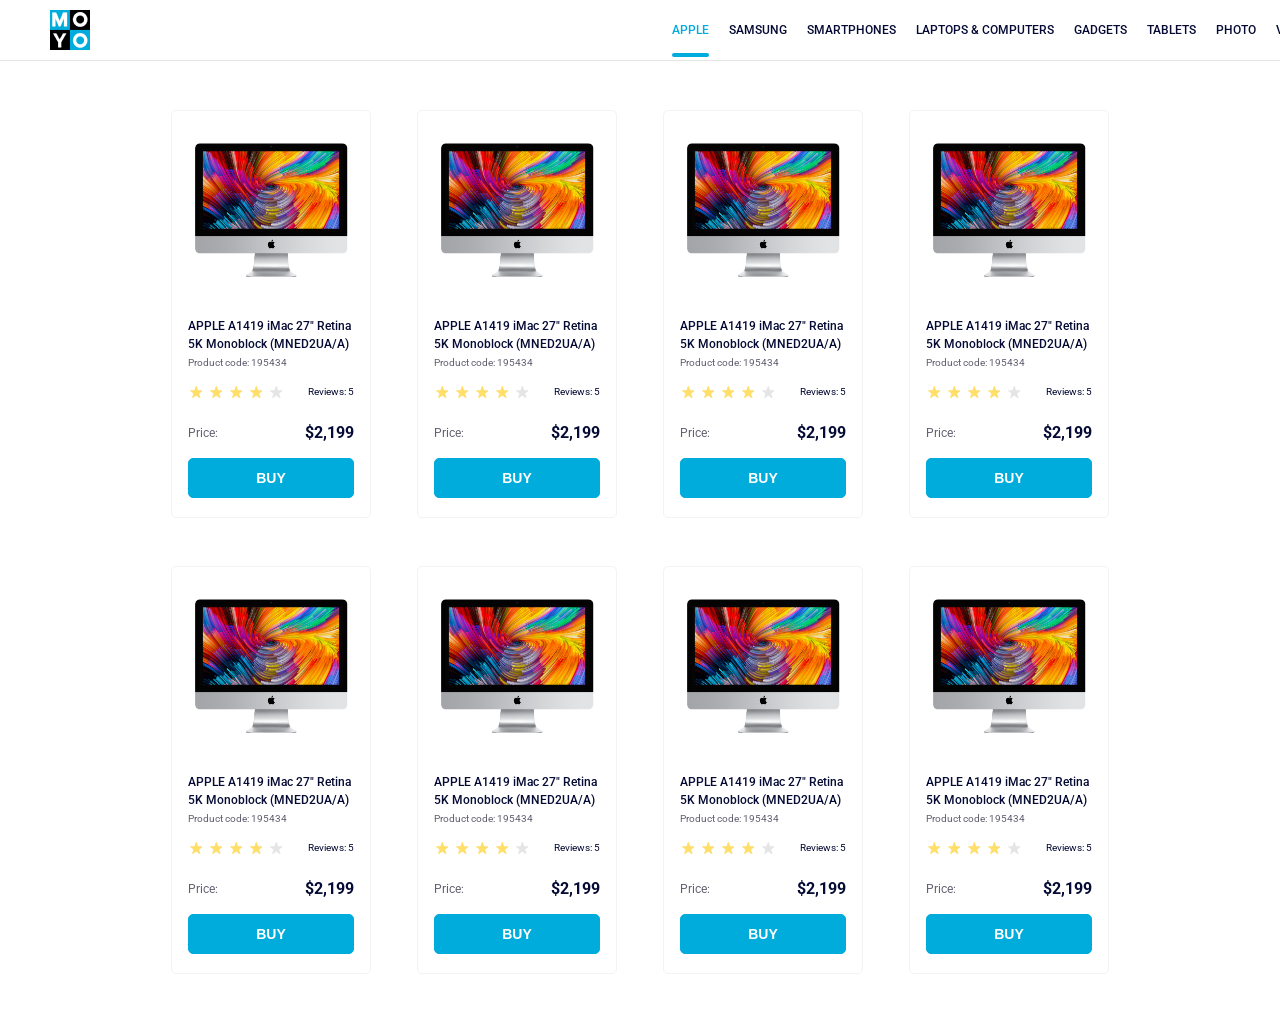
<file: index.html>
<!doctype html><html lang="en"><head><meta charset="utf-8"><meta name="viewport" content="width=device-width, initial-scale=1.0"><title>Catalog</title><link rel="preconnect" href="https://fonts.gstatic.com"><link href="https://fonts.googleapis.com/css2?family=Roboto:wght@400;500;700&display=swap" rel="stylesheet"><link rel="stylesheet" href="index.88b8b98c.css"><link rel="stylesheet" href="index.3e9b3f6a.css"><link rel="stylesheet" href="index.d4d81d6c.css"></head><body> <header class="header"> <div class="container"> <a href="#" class="container__logo"> <img src="logo.eddae0ff.png" alt="Moyo"> </a> <nav class="container__nav"> <ul> <li> <a class="container__link is-active" href="#"> Apple </a> </li> <li> <a class="container__link" href="#"> Samsung </a> </li> <li> <a class="container__link" href="#"> Smartphones </a> </li> <li> <a class="container__link" href="#" data-qa="nav-hover"> Laptops & Computers </a> </li> <li> <a class="container__link" href="#"> Gadgets </a> </li> <li> <a class="container__link" href="#"> Tablets </a> </li> <li> <a class="container__link" href="#"> Photo </a> </li> <li> <a class="container__link" href="#"> Video </a> </li> </ul> </nav> </div> </header> <main> <section class="catalog"> <div class="catalog__card" data-qa="card"> <img src="imac.202c52ff.jpeg" class="catalog__card-image" alt="mac"> <div class="catalog__card-content"> <div class="catalog__card-text"> APPLE A1419 iMac 27" Retina 5K Monoblock (MNED2UA/A) </div> <p class="catalog__card-code">Product code: 195434</p> <div class="stars stars--1"> <div class="stars__star"></div> <div class="stars__star"></div> <div class="stars__star"></div> <div class="stars__star"></div> <div class="stars__star"></div> <div class="stars__reviews">Reviews: 5</div> </div> <div class="catalog__card-price"> <p class="catalog__price-text">Price:</p> <p class="catalog__price-money">$2,199</p> </div> <button class="catalog__card-button" data-qa="card-hover"> Buy </button> </div> </div> <div class="catalog__card"> <img src="imac.202c52ff.jpeg" class="catalog__card-image" alt="mac"> <div class="catalog__card-content"> <div class="catalog__card-text"> APPLE A1419 iMac 27" Retina 5K Monoblock (MNED2UA/A) </div> <p class="catalog__card-code">Product code: 195434</p> <div class="stars stars--1"> <div class="stars__star"></div> <div class="stars__star"></div> <div class="stars__star"></div> <div class="stars__star"></div> <div class="stars__star"></div> <div class="stars__reviews">Reviews: 5</div> </div> <div class="catalog__card-price"> <p class="catalog__price-text">Price:</p> <p class="catalog__price-money">$2,199</p> </div> <button class="catalog__card-button" data-qa="card-hover"> Buy </button> </div> </div> <div class="catalog__card"> <img src="imac.202c52ff.jpeg" class="catalog__card-image" alt="mac"> <div class="catalog__card-content"> <div class="catalog__card-text"> APPLE A1419 iMac 27" Retina 5K Monoblock (MNED2UA/A) </div> <p class="catalog__card-code">Product code: 195434</p> <div class="stars stars--1"> <div class="stars__star"></div> <div class="stars__star"></div> <div class="stars__star"></div> <div class="stars__star"></div> <div class="stars__star"></div> <div class="stars__reviews">Reviews: 5</div> </div> <div class="catalog__card-price"> <p class="catalog__price-text">Price:</p> <p class="catalog__price-money">$2,199</p> </div> <button class="catalog__card-button" data-qa="card-hover"> Buy </button> </div> </div> <div class="catalog__card"> <img src="imac.202c52ff.jpeg" class="catalog__card-image" alt="mac"> <div class="catalog__card-content"> <div class="catalog__card-text"> APPLE A1419 iMac 27" Retina 5K Monoblock (MNED2UA/A) </div> <p class="catalog__card-code">Product code: 195434</p> <div class="stars stars--1"> <div class="stars__star"></div> <div class="stars__star"></div> <div class="stars__star"></div> <div class="stars__star"></div> <div class="stars__star"></div> <div class="stars__reviews">Reviews: 5</div> </div> <div class="catalog__card-price"> <p class="catalog__price-text">Price:</p> <p class="catalog__price-money">$2,199</p> </div> <button class="catalog__card-button" data-qa="card-hover"> Buy </button> </div> </div> <div class="catalog__card"> <img src="imac.202c52ff.jpeg" class="catalog__card-image" alt="mac"> <div class="catalog__card-content"> <div class="catalog__card-text"> APPLE A1419 iMac 27" Retina 5K Monoblock (MNED2UA/A) </div> <p class="catalog__card-code">Product code: 195434</p> <div class="stars stars--1"> <div class="stars__star"></div> <div class="stars__star"></div> <div class="stars__star"></div> <div class="stars__star"></div> <div class="stars__star"></div> <div class="stars__reviews">Reviews: 5</div> </div> <div class="catalog__card-price"> <p class="catalog__price-text">Price:</p> <p class="catalog__price-money">$2,199</p> </div> <button class="catalog__card-button" data-qa="card-hover"> Buy </button> </div> </div> <div class="catalog__card"> <img src="imac.202c52ff.jpeg" class="catalog__card-image" alt="mac"> <div class="catalog__card-content"> <div class="catalog__card-text"> APPLE A1419 iMac 27" Retina 5K Monoblock (MNED2UA/A) </div> <p class="catalog__card-code">Product code: 195434</p> <div class="stars stars--1"> <div class="stars__star"></div> <div class="stars__star"></div> <div class="stars__star"></div> <div class="stars__star"></div> <div class="stars__star"></div> <div class="stars__reviews">Reviews: 5</div> </div> <div class="catalog__card-price"> <p class="catalog__price-text">Price:</p> <p class="catalog__price-money">$2,199</p> </div> <button class="catalog__card-button" data-qa="card-hover"> Buy </button> </div> </div> <div class="catalog__card"> <img src="imac.202c52ff.jpeg" class="catalog__card-image" alt="mac"> <div class="catalog__card-content"> <div class="catalog__card-text"> APPLE A1419 iMac 27" Retina 5K Monoblock (MNED2UA/A) </div> <p class="catalog__card-code">Product code: 195434</p> <div class="stars stars--1"> <div class="stars__star"></div> <div class="stars__star"></div> <div class="stars__star"></div> <div class="stars__star"></div> <div class="stars__star"></div> <div class="stars__reviews">Reviews: 5</div> </div> <div class="catalog__card-price"> <p class="catalog__price-text">Price:</p> <p class="catalog__price-money">$2,199</p> </div> <button class="catalog__card-button" data-qa="card-hover"> Buy </button> </div> </div> <div class="catalog__card"> <img src="imac.202c52ff.jpeg" class="catalog__card-image" alt="mac"> <div class="catalog__card-content"> <div class="catalog__card-text"> APPLE A1419 iMac 27" Retina 5K Monoblock (MNED2UA/A) </div> <p class="catalog__card-code">Product code: 195434</p> <div class="stars stars--1"> <div class="stars__star"></div> <div class="stars__star"></div> <div class="stars__star"></div> <div class="stars__star"></div> <div class="stars__star"></div> <div class="stars__reviews">Reviews: 5</div> </div> <div class="catalog__card-price"> <p class="catalog__price-text">Price:</p> <p class="catalog__price-money">$2,199</p> </div> <button class="catalog__card-button" data-qa="card-hover"> Buy </button> </div> </div> </section> </main> </body></html>
</file>
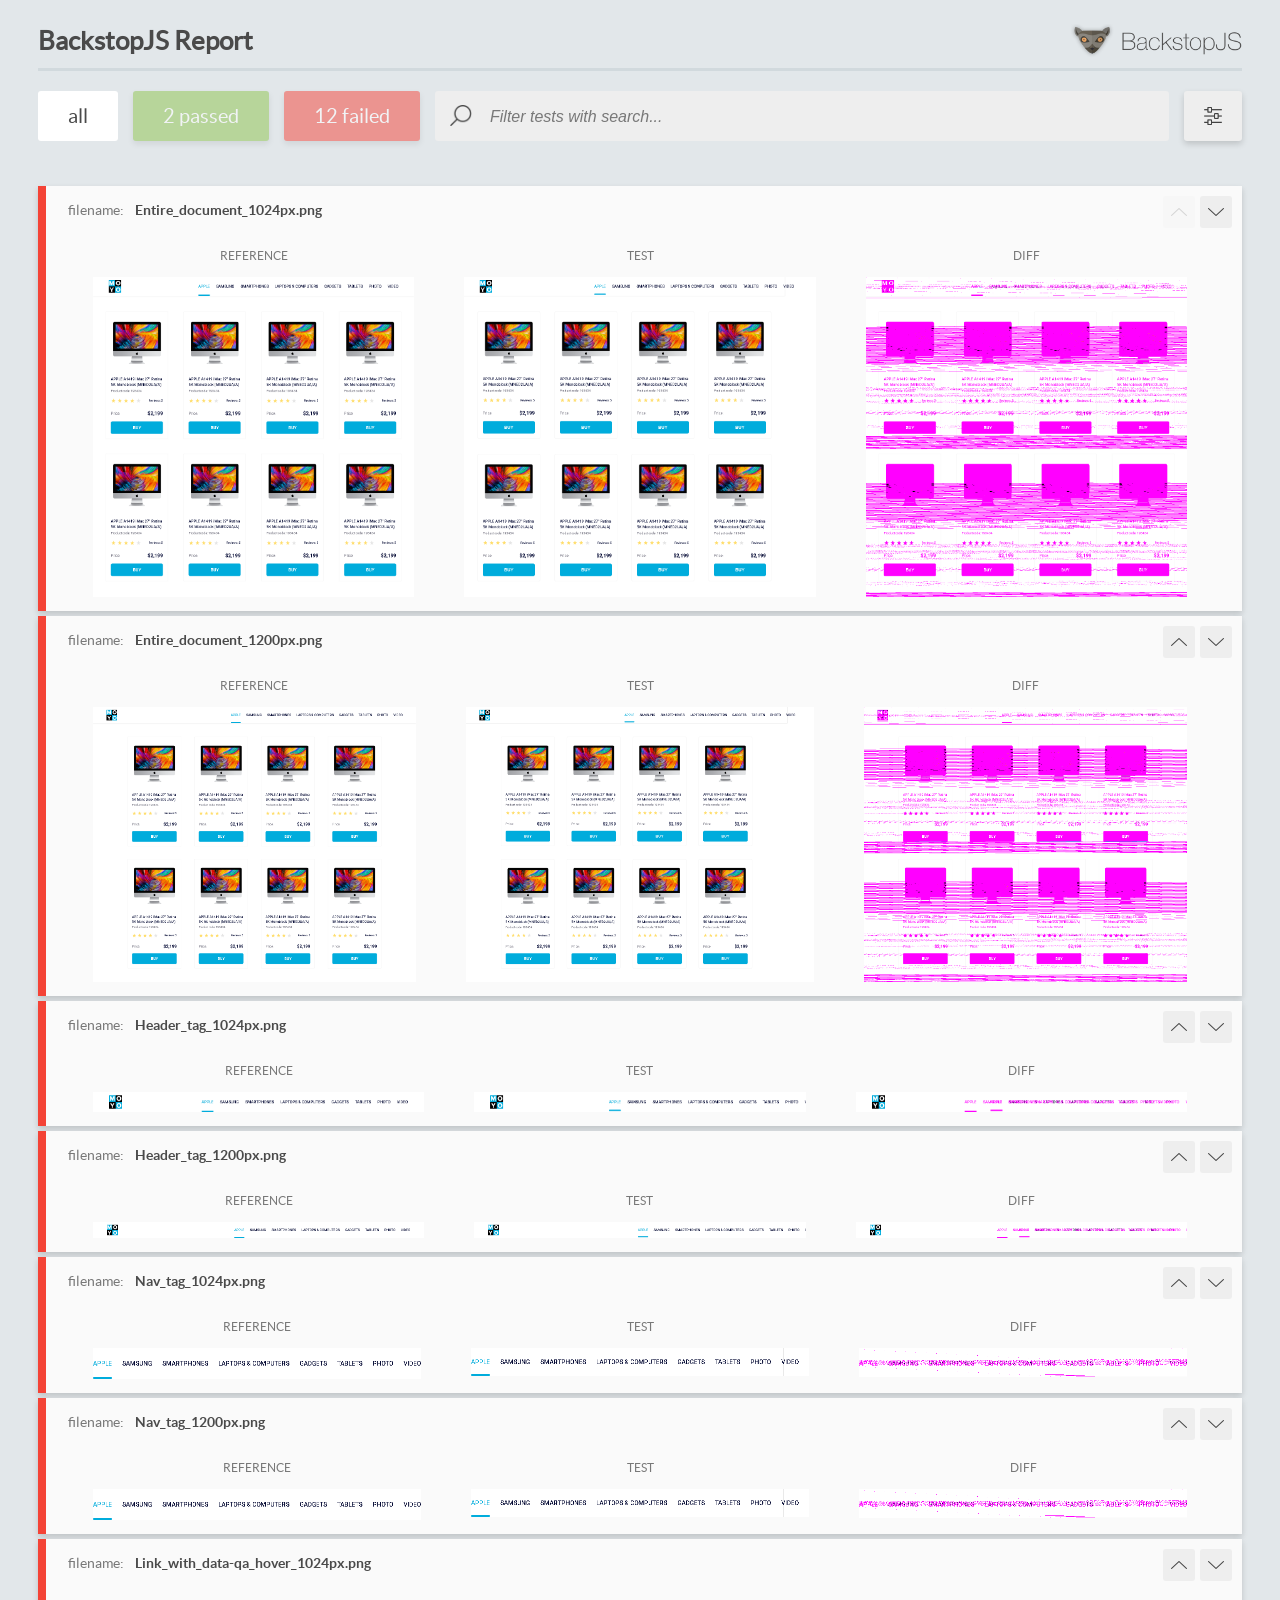
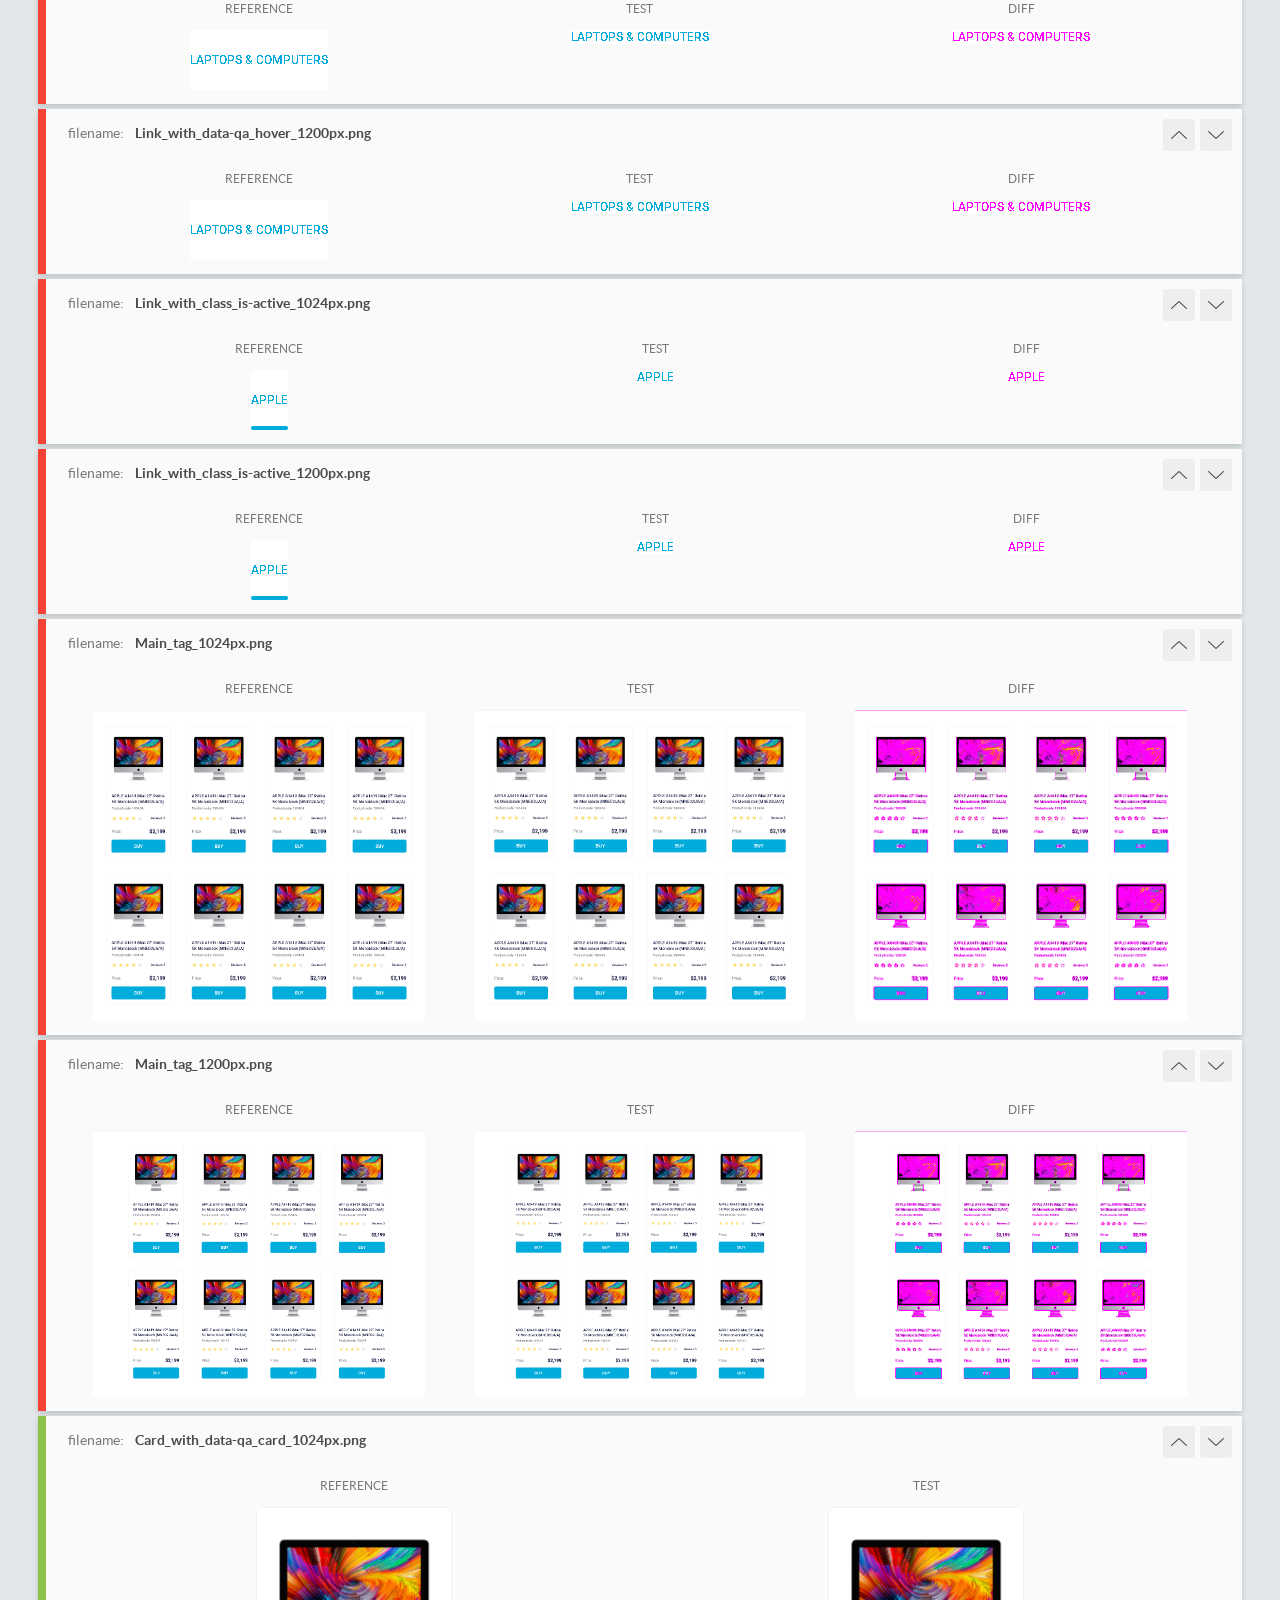
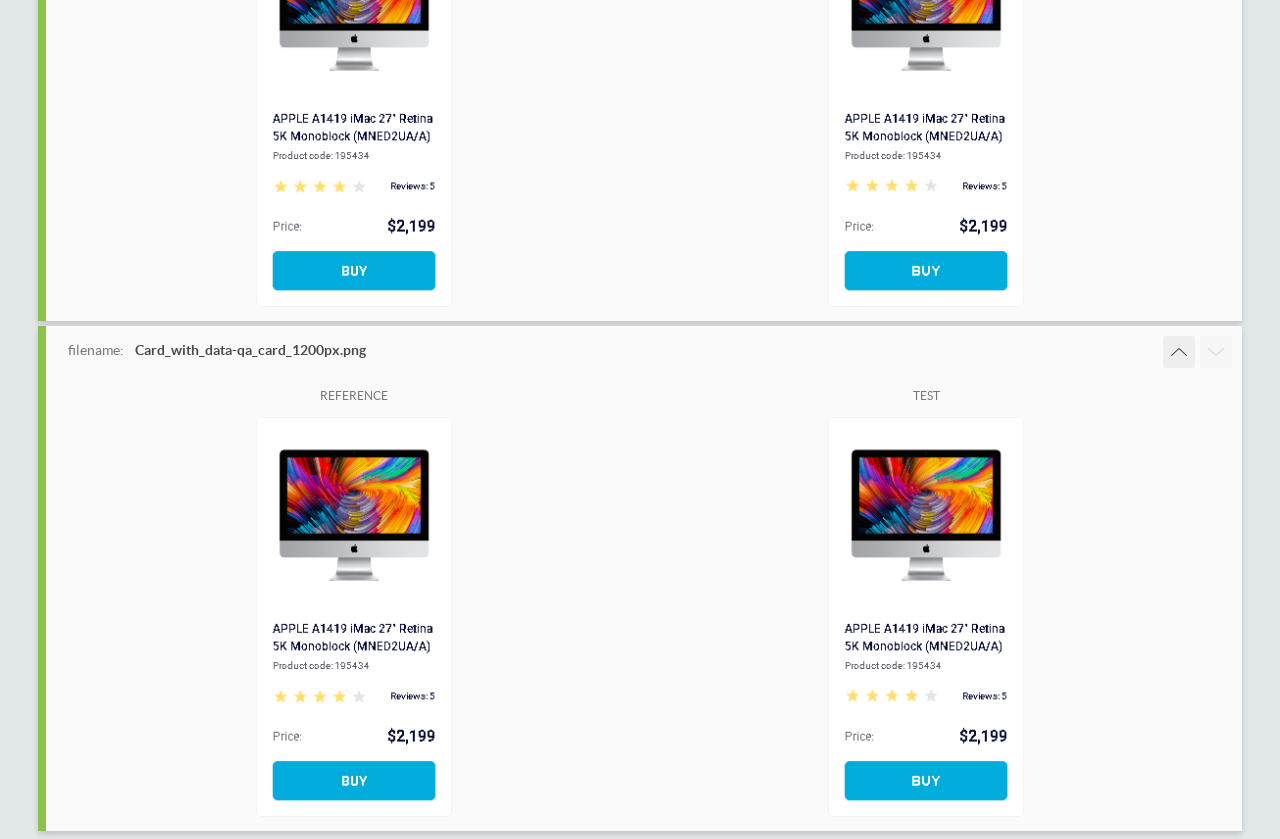
<file: report/html_report/index.html>
<!DOCTYPE html>
<html>
  <head>
    <meta charset="utf-8">
    <!-- Disable Cache -->
    <meta http-equiv="Cache-Control" content="no-cache, no-store, must-revalidate">
    <meta http-equiv="Pragma" content="no-cache">
    <meta http-equiv="Expires" content="0">

    <title>BackstopJS Report</title>

    <style>
      @font-face {
          font-family: 'latoregular';
          src: url('./assets/fonts/lato-regular-webfont.woff2') format('woff2'),
              url('./assets/fonts/lato-regular-webfont.woff') format('woff');
          font-weight: 400;
          font-style: normal;
      }
      @font-face {
          font-family: 'latobold';
          src: url('./assets/fonts/lato-bold-webfont.woff2') format('woff2'),
              url('./assets/fonts/lato-bold-webfont.woff') format('woff');
          font-weight: 700;
          font-style: normal;
      }

      .ReactModal__Body--open {
          overflow: hidden;
      }
      .ReactModal__Body--open .header {
        display: none;
      }

    </style>
  </head>
  <body style="background-color: #E2E7EA">
    <div id="root">

    </div>
    <script>
      function report (report) { // eslint-disable-line no-unused-vars
        window.tests = report;
      }
    </script>
    <script src="config.js"></script>
    <script src="index_bundle.js"></script>
  </body>
</html>
</file>
<file: index.88b8b98c.css>
body{margin:0;font-family:Roboto,serif}.catalog{grid-template-columns:repeat(4,200px);justify-content:center;gap:48px 46px;padding:50px 40px;display:grid}@media (width>=300px){.catalog{grid-template-columns:repeat(1,200px)}}@media (width>=488px){.catalog{grid-template-columns:repeat(2,200px)}}@media (width>=768px){.catalog{grid-template-columns:repeat(3,200px)}}@media (width>=1024px){.catalog{grid-template-columns:repeat(4,200px)}}
/*# sourceMappingURL=index.88b8b98c.css.map */
</file>
<file: index.3e9b3f6a.css>
.catalog__card{background-color:#fff;border:1px solid #f3f3f3;border-radius:5px;flex-direction:column;align-items:center;width:198px;height:406px;transition:transform .3s;display:flex}.catalog__card-text{color:#060b35;font-size:12px;font-weight:500;line-height:18px}.catalog__card:hover{transform:scale(1.2)}.catalog__card:hover .catalog__card-text{color:#34568b;transition:color .3s}.catalog__card-image{box-sizing:border-box;background-position:50%;background-repeat:no-repeat;background-size:cover;width:160px;height:134px;margin-top:32px}.catalog__card-content{padding:40px 16px 16px}.catalog__card-code{color:#616070;margin:0;padding-top:4px;font-size:10px;font-weight:400}.stars{justify-content:space-between;padding-top:18px;padding-left:2px;display:flex}.stars__star{box-sizing:border-box;background-image:url(star.822d561e.svg);background-repeat:no-repeat;background-size:cover;width:12px;height:12px}.stars__reviews{color:#060b35;margin-left:18px;font-size:10px;font-weight:400}.stars--1 .stars__star:nth-child(-n+4){background-image:url(star-active.edda4c43.svg)}.catalog__card-price{text-align:center;justify-content:space-between;align-items:center;padding-top:25px;display:flex}.catalog__price-text{color:#616070;margin:0;font-size:12px;font-weight:400}.catalog__price-money{color:#060b35;margin:0;font-size:16px;font-weight:700}.catalog__card-button{color:#fff;text-transform:uppercase;background-color:#00acdc;border:1px solid #00acdc;border-radius:5px;width:166px;height:40px;font-size:14px;font-weight:700;text-decoration:none;transform:translateY(16px)}.catalog__card-button:hover{color:#00acdc;background-color:#fff}
/*# sourceMappingURL=index.3e9b3f6a.css.map */
</file>
<file: index.d4d81d6c.css>
.header{width:100%;box-shadow:0 0 0 1px #0000001a}.container{justify-content:space-between;align-items:center;width:100%;padding:0 50px;display:flex}.container__logo{align-items:center;padding:10px 0;display:flex}ul{justify-content:center;align-items:center;padding-bottom:3px;padding-left:0;list-style:none;display:flex}li{margin-right:20px}.container__link{color:#060b35;text-transform:uppercase;text-align:center;justify-content:center;align-items:center;font-size:12px;font-weight:500;line-height:100%;text-decoration:none;position:relative}.container__link:hover,.container__link.is-active{color:#00acdc}.container__link.is-active:after{content:"";background-color:#00acdc;border-radius:8px;width:100%;height:4px;position:absolute;bottom:-20px;left:0}.container__link:first-child{margin-left:0}.container__link:last-child{margin-right:0}
/*# sourceMappingURL=index.d4d81d6c.css.map */
</file>
